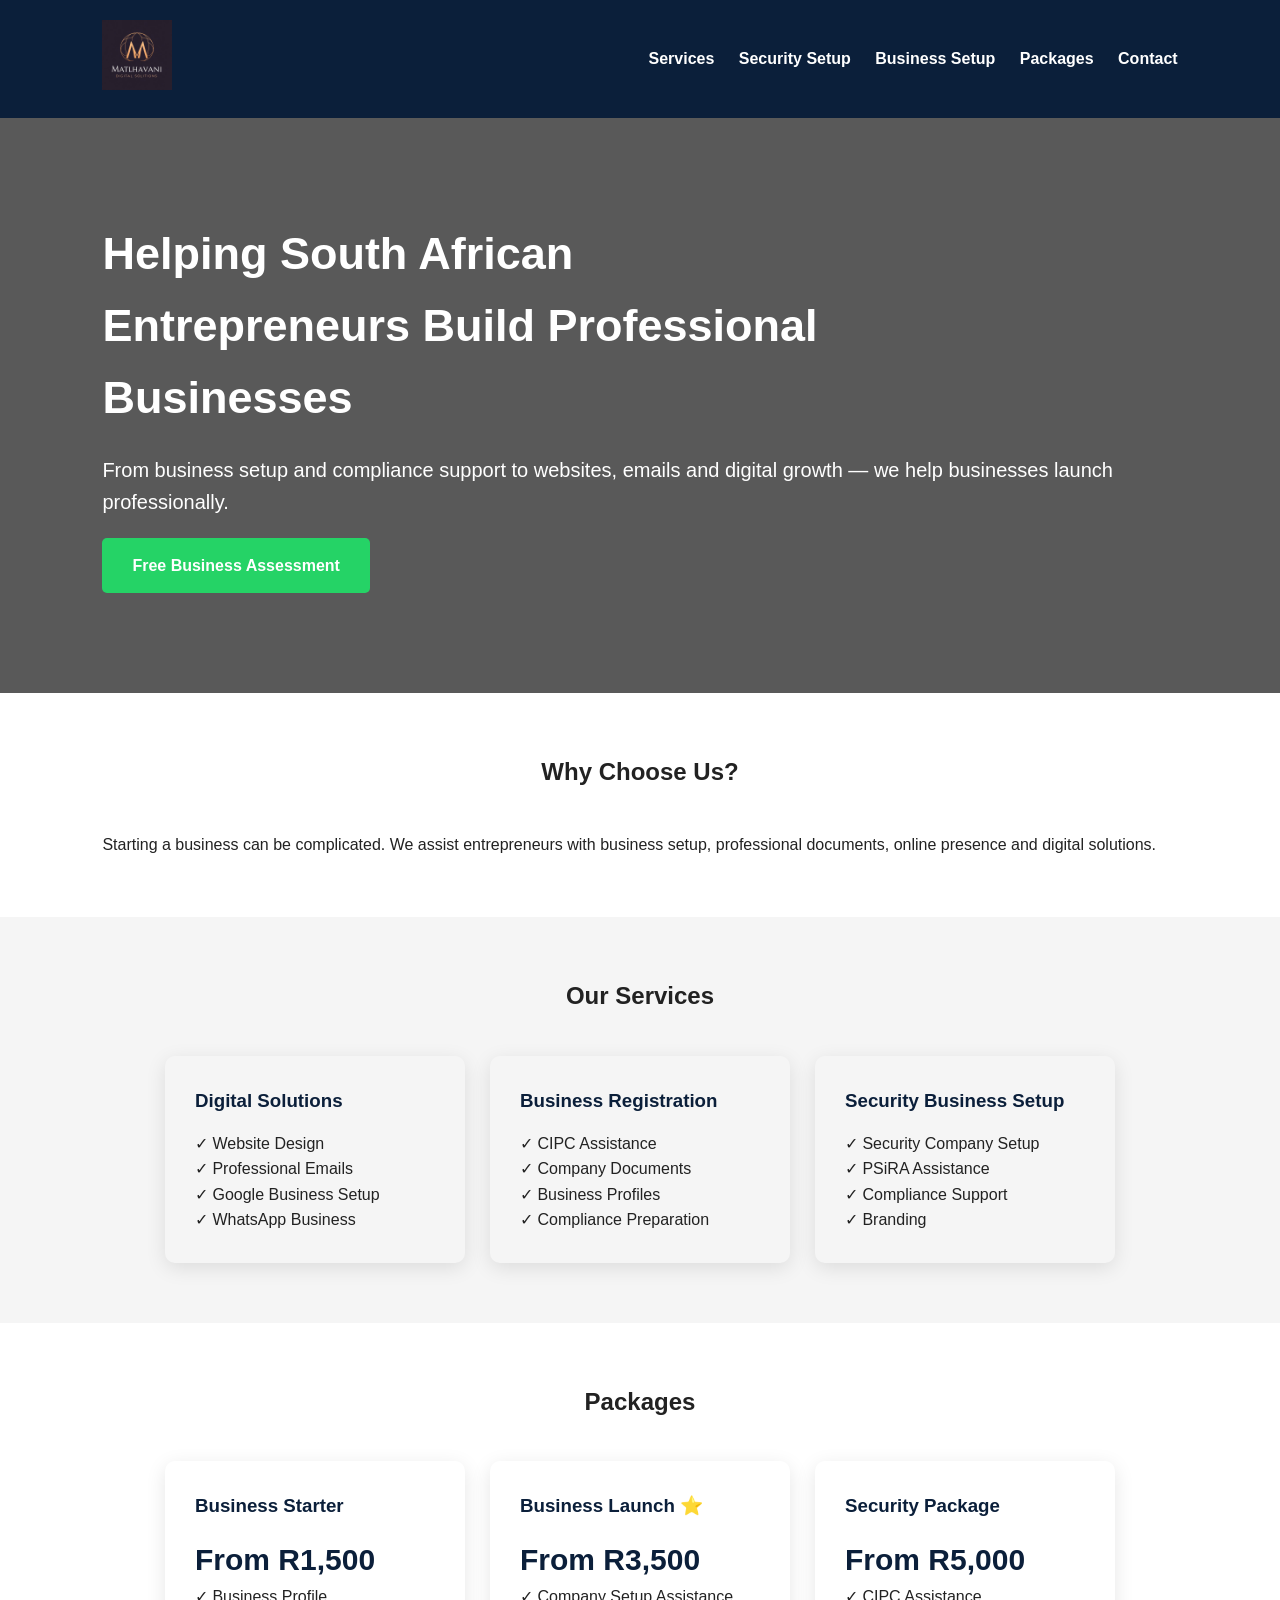
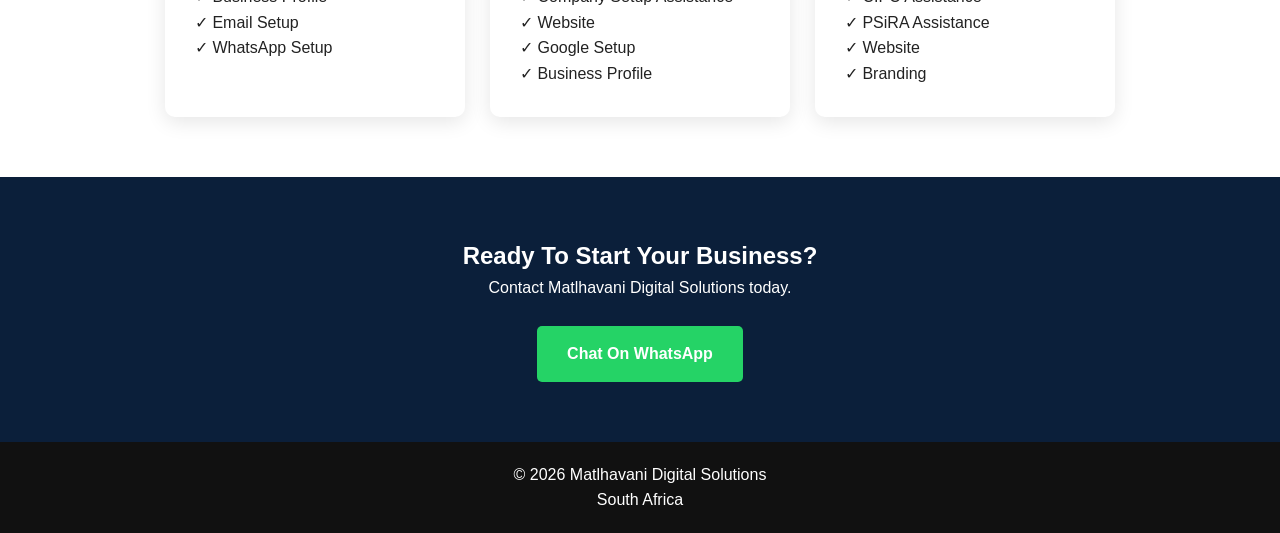
<file: Matlhavani-Digital-Solutions/index.html>
<!DOCTYPE html>
<html lang="en">

<head>

<meta charset="UTF-8">

<meta name="viewport" content="width=device-width, initial-scale=1.0">


<title>
Matlhavani Digital Solutions | Business Setup & Digital Growth
</title>


<meta name="description" content="Matlhavani Digital Solutions helps South African entrepreneurs with business setup, CIPC assistance, security company setup, websites and digital growth solutions.">


<style>


*{
margin:0;
padding:0;
box-sizing:border-box;
font-family:Arial, sans-serif;
}


body{
color:#222;
line-height:1.6;
}


/* HEADER */


header{

background:#0b1f3a;

padding:20px 8%;

display:flex;

justify-content:space-between;

align-items:center;

}



.logo img{

height:70px;

width:auto;

}



nav a{

color:white;

text-decoration:none;

margin-left:20px;

font-weight:bold;

}





/* HERO */


.hero{


background:

linear-gradient(rgba(0,0,0,.65),rgba(0,0,0,.65)),

url("https://images.unsplash.com/photo-1556761175-b413da4baf72");


background-size:cover;

background-position:center;


padding:100px 8%;

color:white;


}



.hero h1{

font-size:45px;

max-width:750px;

}


.hero p{

font-size:20px;

margin:20px 0;

}





.button{

background:#25D366;

color:white;

padding:15px 30px;

border-radius:5px;

text-decoration:none;

display:inline-block;

font-weight:bold;

}




section{

padding:60px 8%;

}




.title{

text-align:center;

margin-bottom:40px;

}




.cards{

display:flex;

flex-wrap:wrap;

justify-content:center;

gap:25px;

}





.card{

width:300px;

padding:30px;

box-shadow:0 5px 20px rgba(0,0,0,.1);

border-radius:10px;

}




.card h3{

color:#0b1f3a;

margin-bottom:15px;

}




.price{

font-size:30px;

font-weight:bold;

color:#0b1f3a;

}




.grey{

background:#f5f5f5;

}




.contact{

background:#0b1f3a;

color:white;

text-align:center;

}



footer{

background:#111;

color:white;

text-align:center;

padding:20px;

}





@media(max-width:700px){


header{

flex-direction:column;

}


nav{

margin-top:20px;

}


.hero h1{

font-size:32px;

}


}



</style>


</head>



<body>



<header>


<div class="logo">

<img src="logo.jpg" alt="Matlhavani Digital Solutions Logo">

</div>



<nav>


<a href="#services">
Services
</a>


<a href="security-company-registration.html">
Security Setup
</a>


<a href="business-registration.html">
Business Setup
</a>


<a href="#packages">
Packages
</a>


<a href="#contact">
Contact
</a>


</nav>


</header>







<section class="hero">


<h1>

Helping South African Entrepreneurs Build Professional Businesses

</h1>



<p>

From business setup and compliance support to websites, emails and digital growth — we help businesses launch professionally.

</p>



<a class="button" href="https://wa.me/27782716952">

Free Business Assessment

</a>



</section>







<section>


<h2 class="title">

Why Choose Us?

</h2>



<p>

Starting a business can be complicated. We assist entrepreneurs with business setup, professional documents, online presence and digital solutions.

</p>



</section>







<section id="services" class="grey">


<h2 class="title">

Our Services

</h2>



<div class="cards">



<div class="card">

<h3>
Digital Solutions
</h3>


<p>

✓ Website Design

<br>

✓ Professional Emails

<br>

✓ Google Business Setup

<br>

✓ WhatsApp Business

</p>


</div>





<div class="card">

<h3>
Business Registration
</h3>


<p>

✓ CIPC Assistance

<br>

✓ Company Documents

<br>

✓ Business Profiles

<br>

✓ Compliance Preparation

</p>


</div>





<div class="card">


<h3>
Security Business Setup
</h3>


<p>

✓ Security Company Setup

<br>

✓ PSiRA Assistance

<br>

✓ Compliance Support

<br>

✓ Branding

</p>


</div>



</div>


</section>









<section id="packages">


<h2 class="title">

Packages

</h2>



<div class="cards">



<div class="card">

<h3>
Business Starter
</h3>


<div class="price">
From R1,500
</div>


<p>

✓ Business Profile

<br>

✓ Email Setup

<br>

✓ WhatsApp Setup

</p>


</div>






<div class="card">


<h3>
Business Launch ⭐
</h3>


<div class="price">
From R3,500
</div>


<p>

✓ Company Setup Assistance

<br>

✓ Website

<br>

✓ Google Setup

<br>

✓ Business Profile

</p>


</div>







<div class="card">


<h3>
Security Package
</h3>


<div class="price">
From R5,000
</div>


<p>

✓ CIPC Assistance

<br>

✓ PSiRA Assistance

<br>

✓ Website

<br>

✓ Branding

</p>


</div>



</div>


</section>








<section id="contact" class="contact">


<h2>

Ready To Start Your Business?

</h2>


<p>

Contact Matlhavani Digital Solutions today.

</p>


<br>


<a class="button" href="https://wa.me/27782716952">

Chat On WhatsApp

</a>


</section>






<footer>

© 2026 Matlhavani Digital Solutions

<br>

South Africa

</footer>




</body>

</html>
</file>
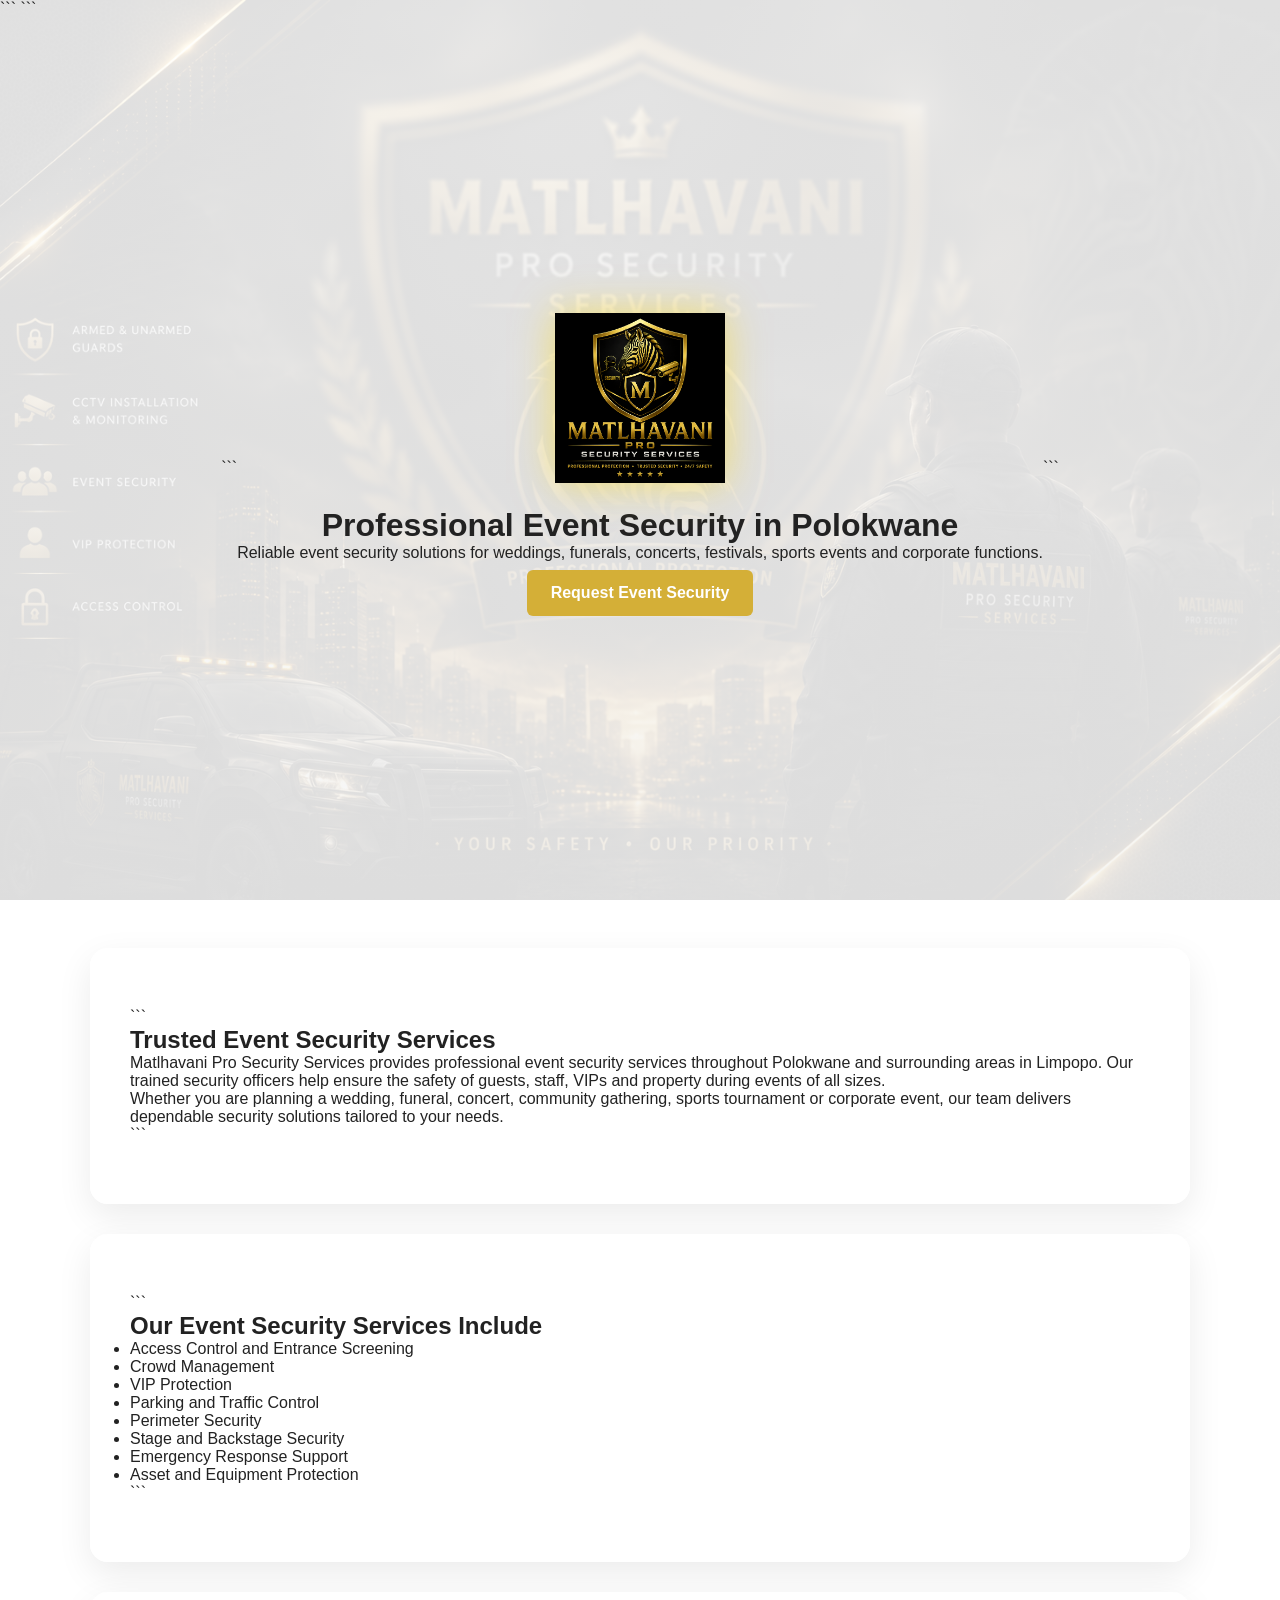
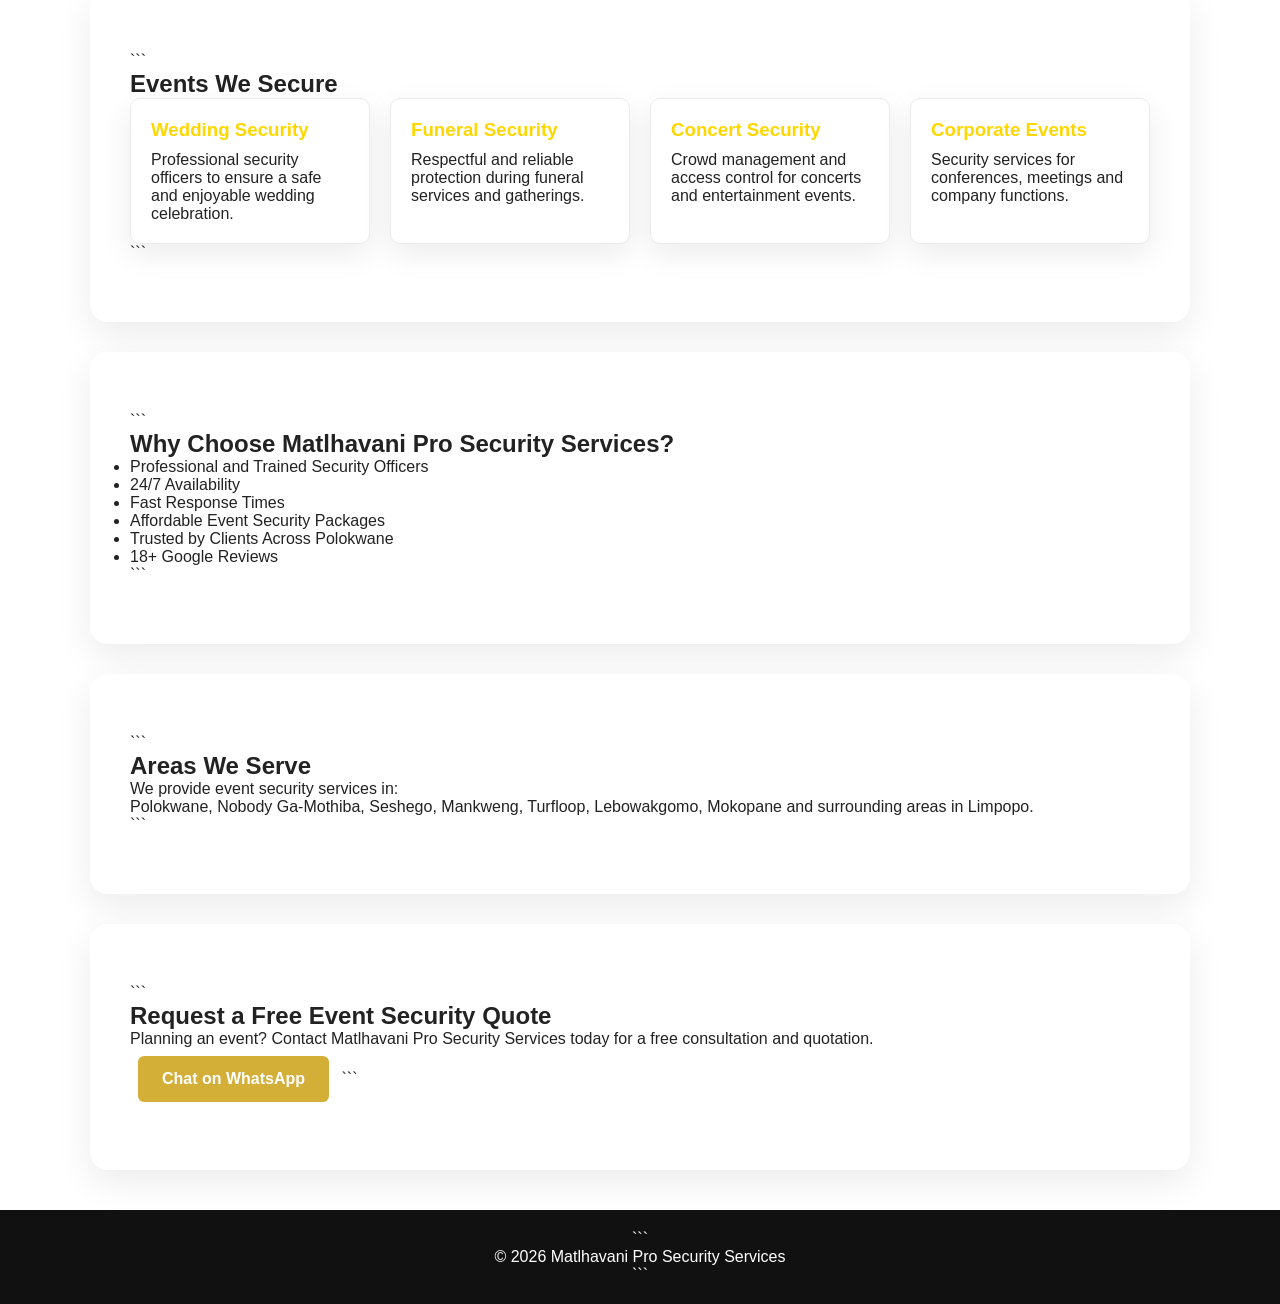
<file: event-security.html>
<!DOCTYPE html>

<html lang="en">
<head>
    <meta charset="UTF-8">
    <meta name="viewport" content="width=device-width, initial-scale=1.0">

```
<title>Event Security in Polokwane | Matlhavani Pro Security Services</title>

<meta name="description" content="Professional event security services in Polokwane and Limpopo. Matlhavani Pro Security Services provides trained security officers for concerts, weddings, funerals, corporate events, sports events and public gatherings.">

<meta name="keywords" content="Event Security Polokwane, Security Guards for Events, Wedding Security Polokwane, Concert Security Limpopo, Event Protection Services">

<link rel="stylesheet" href="style.css">

<script type="application/ld+json">
{
  "@context":"https://schema.org",
  "@type":"Service",
  "name":"Event Security Services",
  "provider":{
    "@type":"LocalBusiness",
    "name":"Matlhavani Pro Security Services",
    "url":"https://matlhavaniprosecurity.co.za"
  },
  "areaServed":"Polokwane, Limpopo, South Africa",
  "serviceType":"Event Security"
}
</script>
```

</head>

<body>

<header class="hero">

```
<div class="hero-overlay"></div>

<div class="hero-content">

    <img src="logo.png" alt="Matlhavani Pro Security Services Logo" class="hero-logo">

    <h1>Professional Event Security in Polokwane</h1>

    <p>
        Reliable event security solutions for weddings, funerals,
        concerts, festivals, sports events and corporate functions.
    </p>

    <a href="https://wa.me/27717746217"
       target="_blank"
       class="btn-primary">
       Request Event Security
    </a>

</div>
```

</header>

<section>

```
<h2>Trusted Event Security Services</h2>

<p>
    Matlhavani Pro Security Services provides professional event
    security services throughout Polokwane and surrounding areas
    in Limpopo. Our trained security officers help ensure the
    safety of guests, staff, VIPs and property during events of
    all sizes.
</p>

<p>
    Whether you are planning a wedding, funeral, concert,
    community gathering, sports tournament or corporate event,
    our team delivers dependable security solutions tailored to
    your needs.
</p>
```

</section>

<section>

```
<h2>Our Event Security Services Include</h2>

<ul>
    <li>Access Control and Entrance Screening</li>
    <li>Crowd Management</li>
    <li>VIP Protection</li>
    <li>Parking and Traffic Control</li>
    <li>Perimeter Security</li>
    <li>Stage and Backstage Security</li>
    <li>Emergency Response Support</li>
    <li>Asset and Equipment Protection</li>
</ul>
```

</section>

<section>

```
<h2>Events We Secure</h2>

<div class="services-container">

    <div class="service-box">
        <h3>Wedding Security</h3>
        <p>
            Professional security officers to ensure a safe and
            enjoyable wedding celebration.
        </p>
    </div>

    <div class="service-box">
        <h3>Funeral Security</h3>
        <p>
            Respectful and reliable protection during funeral
            services and gatherings.
        </p>
    </div>

    <div class="service-box">
        <h3>Concert Security</h3>
        <p>
            Crowd management and access control for concerts and
            entertainment events.
        </p>
    </div>

    <div class="service-box">
        <h3>Corporate Events</h3>
        <p>
            Security services for conferences, meetings and
            company functions.
        </p>
    </div>

</div>
```

</section>

<section>

```
<h2>Why Choose Matlhavani Pro Security Services?</h2>

<ul>
    <li>Professional and Trained Security Officers</li>
    <li>24/7 Availability</li>
    <li>Fast Response Times</li>
    <li>Affordable Event Security Packages</li>
    <li>Trusted by Clients Across Polokwane</li>
    <li>18+ Google Reviews</li>
</ul>
```

</section>

<section>

```
<h2>Areas We Serve</h2>

<p>
    We provide event security services in:
</p>

<p>
    Polokwane, Nobody Ga-Mothiba, Seshego,
    Mankweng, Turfloop, Lebowakgomo,
    Mokopane and surrounding areas in Limpopo.
</p>
```

</section>

<section>

```
<h2>Request a Free Event Security Quote</h2>

<p>
    Planning an event? Contact Matlhavani Pro Security Services
    today for a free consultation and quotation.
</p>

<a href="https://wa.me/27717746217"
   target="_blank"
   class="btn-primary">
   Chat on WhatsApp
</a>
```

</section>

<footer>

```
<p>
    © 2026 Matlhavani Pro Security Services
</p>
```

</footer>

</body>
</html>
</file>
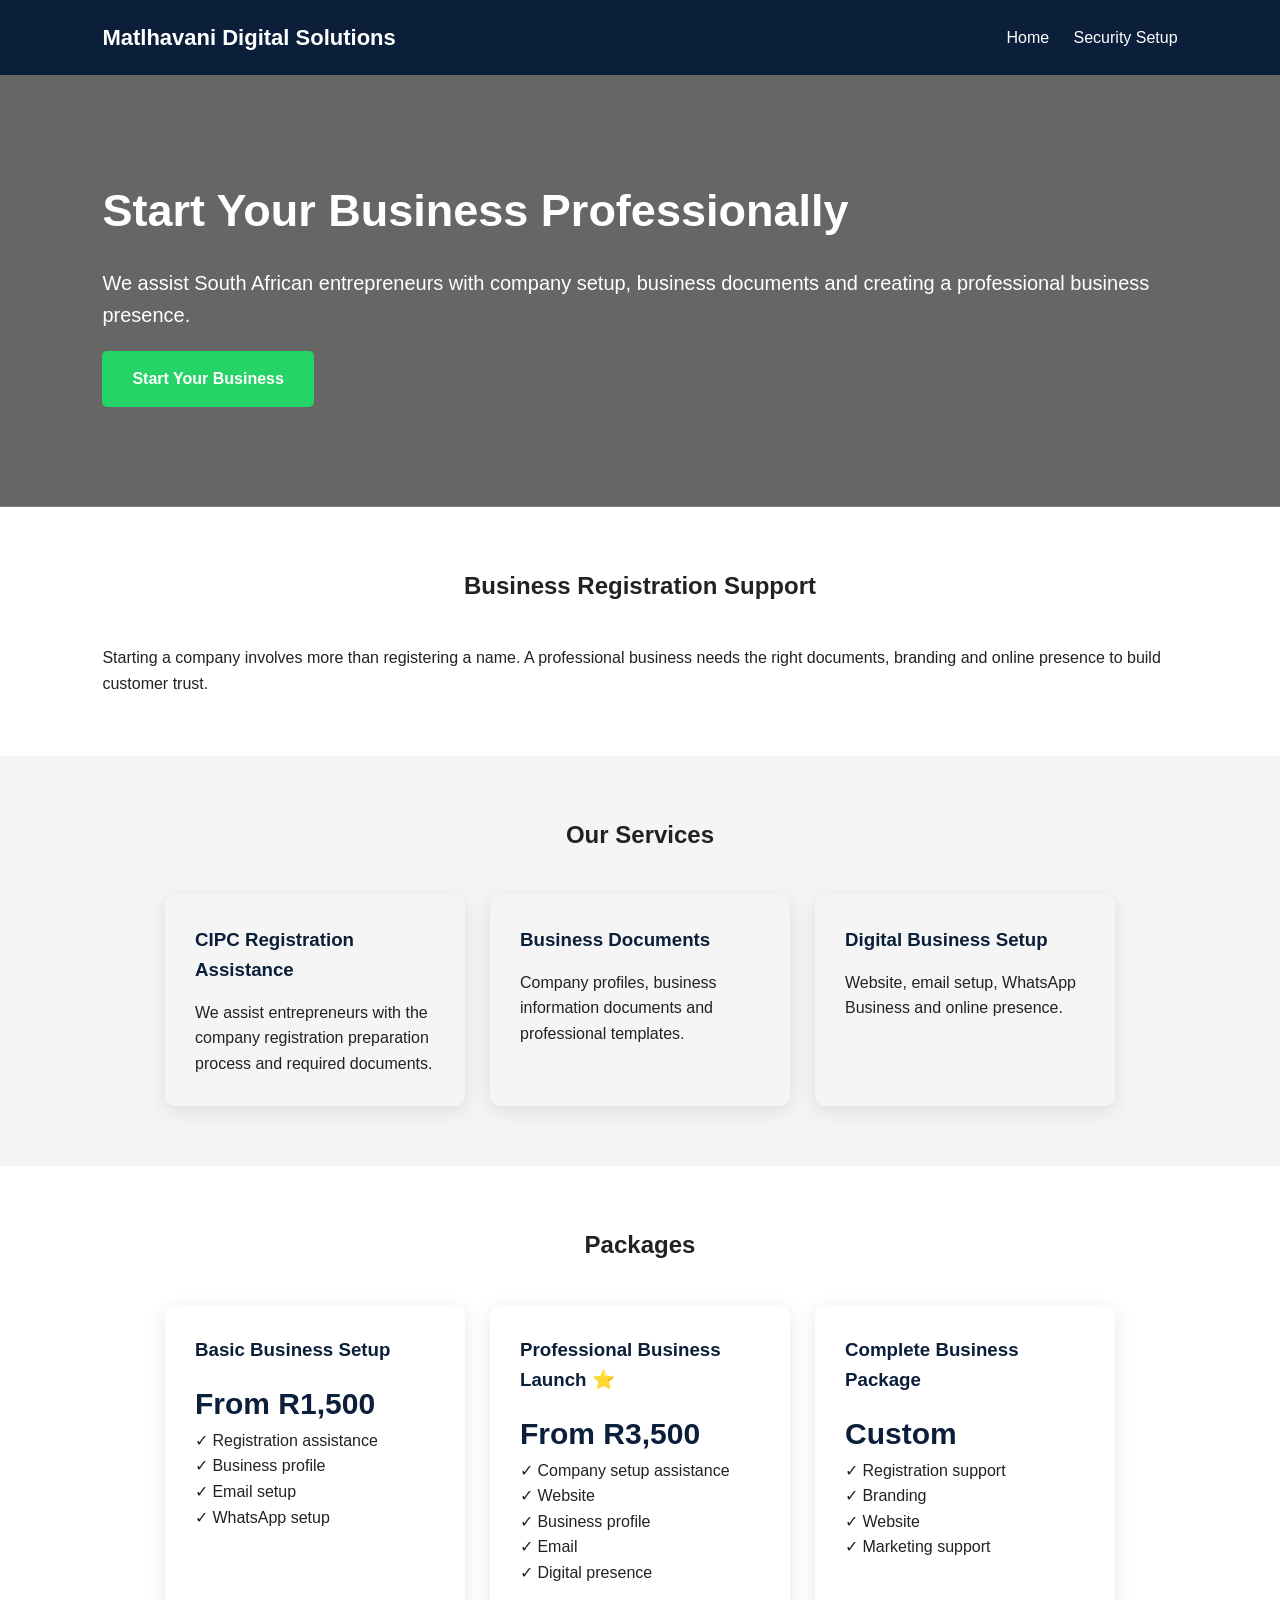
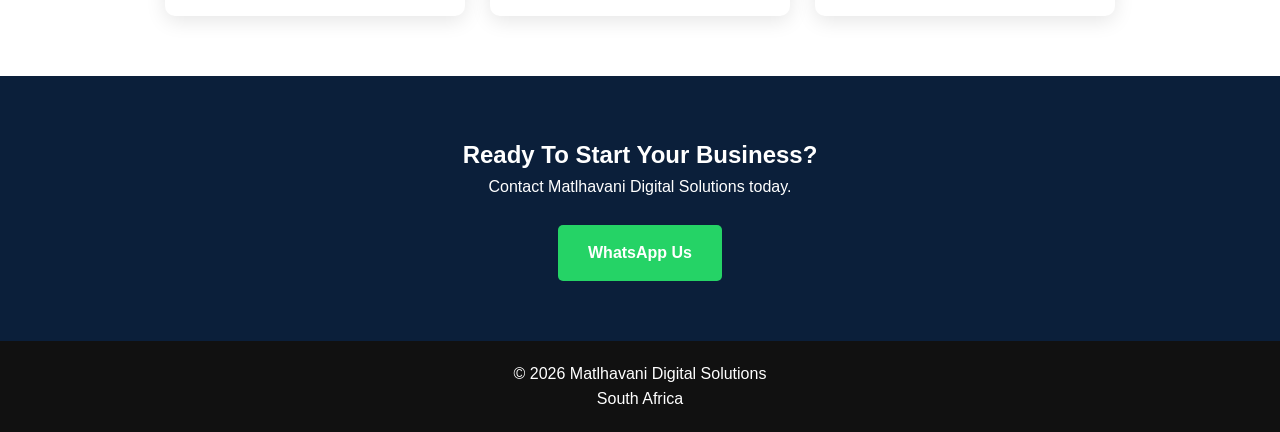
<file: Matlhavani-Digital-Solutions/business-registration.html>
<!DOCTYPE html>

<html lang="en">

<head>

<meta charset="UTF-8">

<meta name="viewport" content="width=device-width, initial-scale=1.0">


<title>
Company Registration South Africa | Matlhavani Digital Solutions
</title>


<meta name="description" content="Matlhavani Digital Solutions assists entrepreneurs with company registration support, business profiles, compliance preparation and digital business setup in South Africa.">


<style>


*{
margin:0;
padding:0;
box-sizing:border-box;
font-family:Arial, sans-serif;
}


body{

color:#222;
line-height:1.6;

}



header{

background:#0b1f3a;
color:white;

padding:20px 8%;

display:flex;

justify-content:space-between;

align-items:center;

}



.logo{

font-size:22px;
font-weight:bold;

}



nav a{

color:white;

text-decoration:none;

margin-left:20px;

}



.hero{


background:
linear-gradient(rgba(0,0,0,.6),rgba(0,0,0,.6)),
url("https://images.unsplash.com/photo-1556761175-5973dc0f32e7");


background-size:cover;

background-position:center;

padding:100px 8%;

color:white;

}



.hero h1{

font-size:45px;

max-width:750px;

}



.hero p{

font-size:20px;

margin:20px 0;

}



.button{

background:#25D366;

color:white;

padding:15px 30px;

text-decoration:none;

border-radius:5px;

display:inline-block;

font-weight:bold;

}



section{

padding:60px 8%;

}



.title{

text-align:center;

margin-bottom:40px;

}



.cards{

display:flex;

flex-wrap:wrap;

gap:25px;

justify-content:center;

}



.card{

width:300px;

padding:30px;

box-shadow:0 5px 20px rgba(0,0,0,.1);

border-radius:10px;

}



.card h3{

color:#0b1f3a;

margin-bottom:15px;

}



.price{

font-size:30px;

font-weight:bold;

color:#0b1f3a;

}



.grey{

background:#f5f5f5;

}



.contact{

background:#0b1f3a;

color:white;

text-align:center;

}



footer{

background:#111;

color:white;

text-align:center;

padding:20px;

}



</style>


</head>


<body>



<header>


<div class="logo">

Matlhavani Digital Solutions

</div>


<nav>

<a href="index.html">
Home
</a>


<a href="security-company-registration.html">
Security Setup
</a>


</nav>


</header>






<section class="hero">


<h1>

Start Your Business Professionally

</h1>


<p>

We assist South African entrepreneurs with company setup, business documents and creating a professional business presence.

</p>


<a class="button" href="https://wa.me/YOURNUMBER">

Start Your Business

</a>


</section>








<section>


<h2 class="title">

Business Registration Support

</h2>


<p>

Starting a company involves more than registering a name.

A professional business needs the right documents, branding and online presence to build customer trust.

</p>


</section>







<section class="grey">


<h2 class="title">

Our Services

</h2>



<div class="cards">



<div class="card">


<h3>

CIPC Registration Assistance

</h3>


<p>

We assist entrepreneurs with the company registration preparation process and required documents.

</p>


</div>





<div class="card">


<h3>

Business Documents

</h3>


<p>

Company profiles, business information documents and professional templates.

</p>


</div>





<div class="card">


<h3>

Digital Business Setup

</h3>


<p>

Website, email setup, WhatsApp Business and online presence.

</p>


</div>



</div>


</section>








<section>


<h2 class="title">

Packages

</h2>




<div class="cards">





<div class="card">


<h3>

Basic Business Setup

</h3>


<div class="price">

From R1,500

</div>


<p>

✓ Registration assistance

<br>

✓ Business profile

<br>

✓ Email setup

<br>

✓ WhatsApp setup


</p>


</div>








<div class="card">


<h3>

Professional Business Launch ⭐

</h3>


<div class="price">

From R3,500

</div>


<p>


✓ Company setup assistance

<br>

✓ Website

<br>

✓ Business profile

<br>

✓ Email

<br>

✓ Digital presence


</p>


</div>







<div class="card">


<h3>

Complete Business Package

</h3>


<div class="price">

Custom

</div>


<p>

✓ Registration support

<br>

✓ Branding

<br>

✓ Website

<br>

✓ Marketing support


</p>


</div>





</div>


</section>








<section class="contact">


<h2>

Ready To Start Your Business?

</h2>


<p>

Contact Matlhavani Digital Solutions today.

</p>


<br>


<a class="button" href="https://wa.me/YOURNUMBER">

WhatsApp Us

</a>


</section>








<footer>


© 2026 Matlhavani Digital Solutions

<br>

South Africa


</footer>




</body>

</html>
</file>
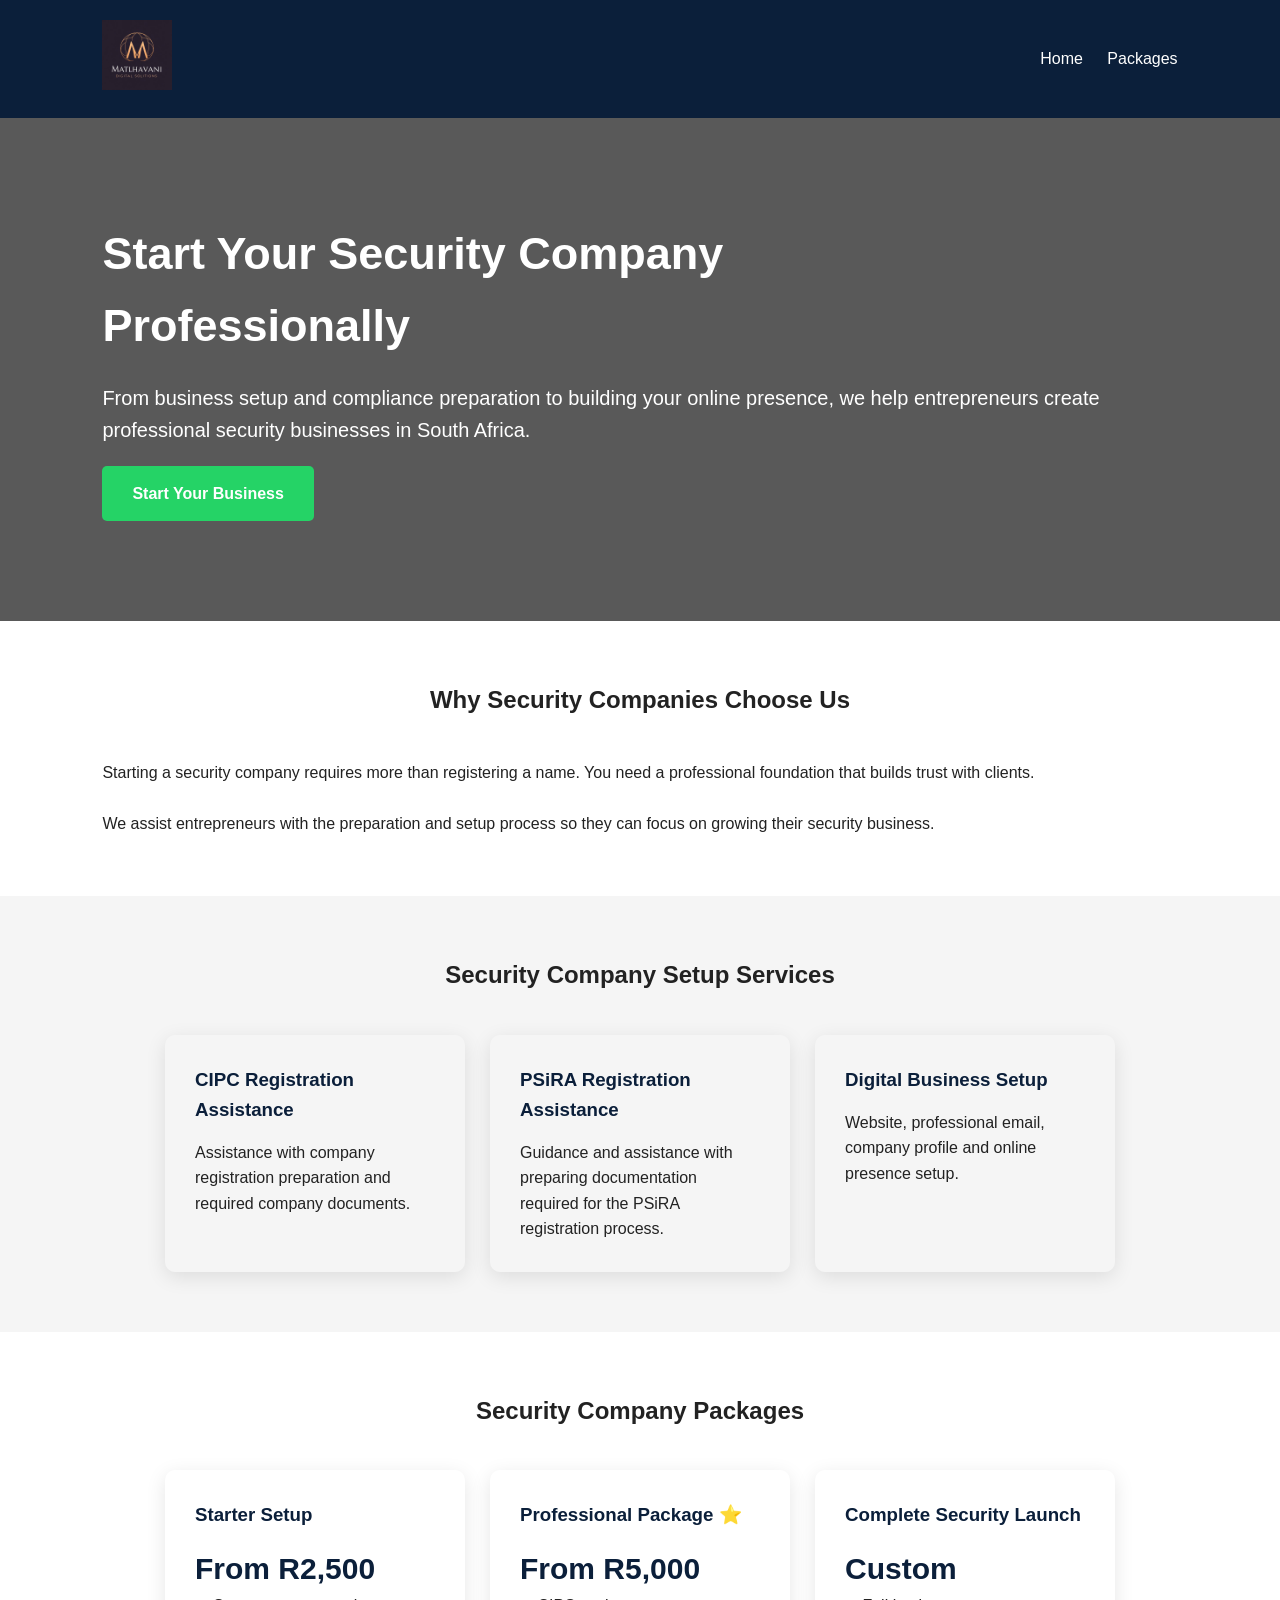
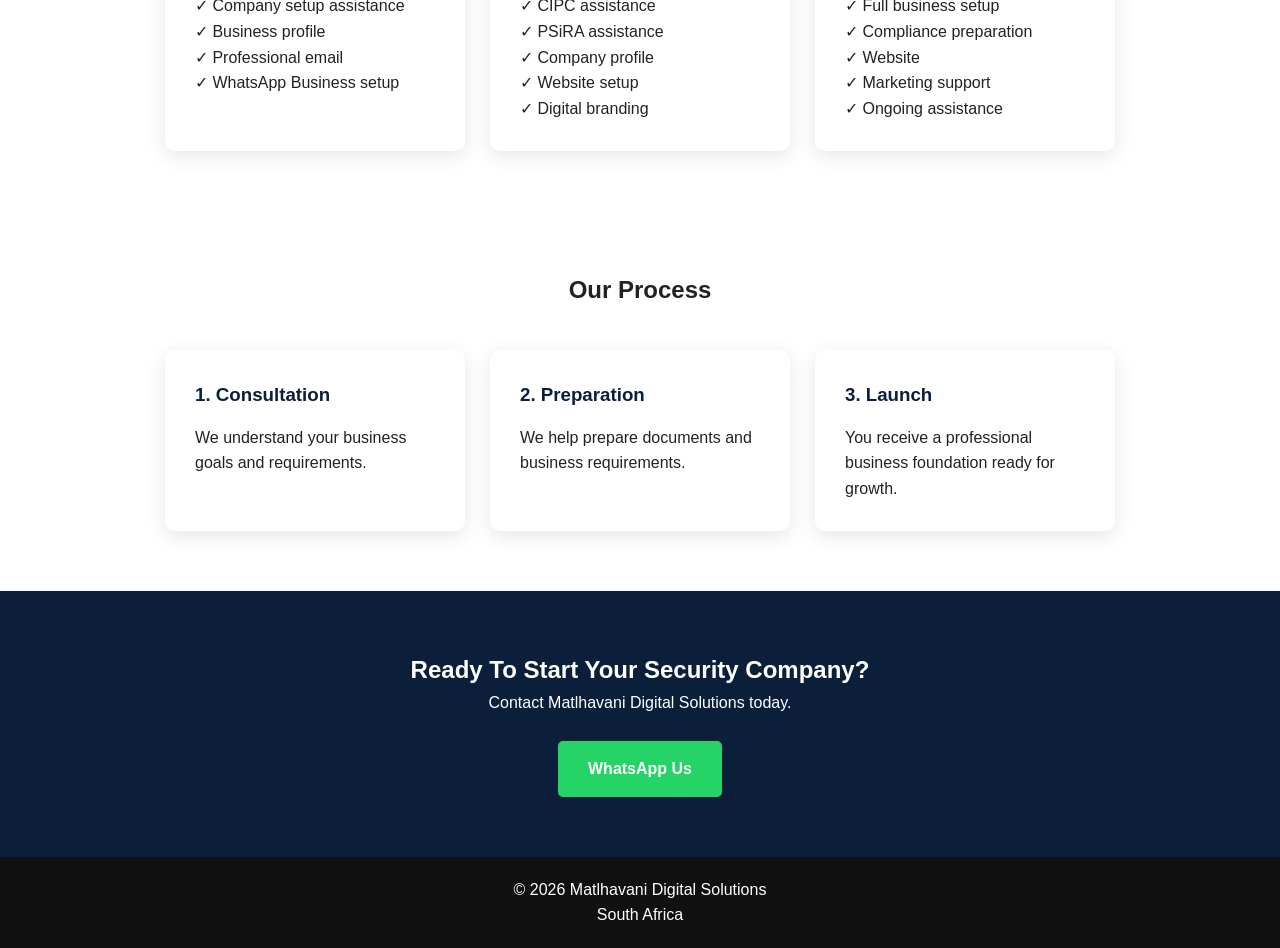
<file: Matlhavani-Digital-Solutions/security-company-registration.html>
<!DOCTYPE html>
<html lang="en">

<head>

<meta charset="UTF-8">

<meta name="viewport" content="width=device-width, initial-scale=1.0">


<title>
Start a Security Company South Africa | Matlhavani Digital Solutions
</title>


<meta name="description" content="We assist entrepreneurs starting security companies in South Africa with CIPC registration assistance, PSiRA registration assistance, compliance preparation and professional business setup.">


<style>


*{
margin:0;
padding:0;
box-sizing:border-box;
font-family:Arial, sans-serif;
}


body{

color:#222;
line-height:1.6;

}



header{

background:#0b1f3a;
color:white;
padding:20px 8%;
display:flex;
justify-content:space-between;
align-items:center;

}




  .logo img{

height:70px;
width:auto;



}



nav a{

color:white;
text-decoration:none;
margin-left:20px;

}




.hero{


background:
linear-gradient(rgba(0,0,0,.65),rgba(0,0,0,.65)),
url("https://images.unsplash.com/photo-1563013544-824ae1b704d3");


background-size:cover;
background-position:center;


color:white;

padding:100px 8%;


}



.hero h1{

font-size:45px;
max-width:750px;

}



.hero p{

font-size:20px;
margin:20px 0;

}




.button{


background:#25D366;

color:white;

padding:15px 30px;

text-decoration:none;

border-radius:5px;

display:inline-block;

font-weight:bold;


}





section{

padding:60px 8%;

}




.title{

text-align:center;

margin-bottom:40px;

}




.cards{

display:flex;

gap:25px;

flex-wrap:wrap;

justify-content:center;

}




.card{

width:300px;

padding:30px;

box-shadow:0 5px 20px rgba(0,0,0,.1);

border-radius:10px;

}



.card h3{

color:#0b1f3a;

margin-bottom:15px;

}




.grey{

background:#f5f5f5;

}





.price{

font-size:30px;

font-weight:bold;

color:#0b1f3a;

}




.contact{

background:#0b1f3a;

color:white;

text-align:center;

}




footer{

background:#111;

color:white;

text-align:center;

padding:20px;

}



@media(max-width:700px){

.hero h1{

font-size:32px;

}


header{

flex-direction:column;

}


}



</style>


</head>



<body>




<header>


<div class="logo">

<img src="logo.jpg" alt="Matlhavani Digital Solutions Logo">

</div>



<nav>

<a href="index.html">
Home
</a>


<a href="#packages">
Packages
</a>


</nav>


</header>






<section class="hero">


<h1>

Start Your Security Company Professionally

</h1>


<p>

From business setup and compliance preparation to building your online presence, we help entrepreneurs create professional security businesses in South Africa.

</p>


<a class="button" href="https://wa.me/0782716952">

Start Your Business

</a>



</section>








<section>


<h2 class="title">

Why Security Companies Choose Us

</h2>



<p>

Starting a security company requires more than registering a name. You need a professional foundation that builds trust with clients.

</p>


<br>


<p>

We assist entrepreneurs with the preparation and setup process so they can focus on growing their security business.

</p>



</section>









<section class="grey">


<h2 class="title">

Security Company Setup Services

</h2>



<div class="cards">



<div class="card">


<h3>

CIPC Registration Assistance

</h3>


<p>

Assistance with company registration preparation and required company documents.

</p>


</div>





<div class="card">


<h3>

PSiRA Registration Assistance

</h3>


<p>

Guidance and assistance with preparing documentation required for the PSiRA registration process.

</p>


</div>





<div class="card">


<h3>

Digital Business Setup

</h3>


<p>

Website, professional email, company profile and online presence setup.

</p>


</div>




</div>


</section>









<section id="packages">


<h2 class="title">

Security Company Packages

</h2>



<div class="cards">





<div class="card">


<h3>

Starter Setup

</h3>


<div class="price">

From R2,500

</div>


<p>

✓ Company setup assistance

<br>

✓ Business profile

<br>

✓ Professional email

<br>

✓ WhatsApp Business setup

</p>


</div>







<div class="card">


<h3>

Professional Package ⭐

</h3>


<div class="price">

From R5,000

</div>


<p>


✓ CIPC assistance

<br>

✓ PSiRA assistance

<br>

✓ Company profile

<br>

✓ Website setup

<br>

✓ Digital branding


</p>


</div>







<div class="card">


<h3>

Complete Security Launch

</h3>


<div class="price">

Custom

</div>


<p>


✓ Full business setup

<br>

✓ Compliance preparation

<br>

✓ Website

<br>

✓ Marketing support

<br>

✓ Ongoing assistance


</p>


</div>






</div>


</section>









<section>


<h2 class="title">

Our Process

</h2>


<div class="cards">


<div class="card">

<h3>

1. Consultation

</h3>

<p>

We understand your business goals and requirements.

</p>

</div>




<div class="card">

<h3>

2. Preparation

</h3>

<p>

We help prepare documents and business requirements.

</p>

</div>




<div class="card">

<h3>

3. Launch

</h3>

<p>

You receive a professional business foundation ready for growth.

</p>

</div>


</div>


</section>









<section class="contact">


<h2>

Ready To Start Your Security Company?

</h2>


<p>

Contact Matlhavani Digital Solutions today.

</p>


<br>


<a class="button" href="https://wa.me/YOURNUMBER">

WhatsApp Us

</a>


</section>







<footer>

© 2026 Matlhavani Digital Solutions

<br>

South Africa

</footer>




</body>

</html>
</file>
<file: style.css>
/* =========================
   MATLHAVANI PRO SECURITY
   DARK LUXURY THEME
========================= */

* {
    margin: 0;
    padding: 0;
    box-sizing: border-box;
}

/* BODY */
body{

font-family:'Poppins',sans-serif;
 color:#222;

    background:
        linear-gradient(rgba(255,255,255,.88),
        rgba(245,245,245,.90)),
        url("background.png");

    background-size:cover;
    background-position:center;
    background-attachment:fixed;
}

/* SMOOTH SCROLL */
html {
    scroll-behavior: smooth;
}

/* =========================
   HERO SECTION
========================= */

.hero {
    position: relative;
    height: 100vh;

    display: flex;
    justify-content: center;
    align-items: center;
    text-align: center;

    padding: 20px;
}



/* LOGO */
.hero-logo {
    width: 170px;
    max-width: 100%;

    margin-bottom: 20px;

    filter: drop-shadow(0 0 20px rgba(255,215,0,0.5));
}

/* LOGO TEXT */
.logo-text {
    font-size: 42px;
    margin-bottom: 10px;
}

.gold {
    color: gold;
}

/* TAGLINE */
.tagline {
    font-size: 18px;
    color: #ccc;

    margin-bottom: 25px;
}

/* HERO BUTTONS */
.hero-buttons {
    margin-top: 20px;
}

.btn-primary,
.btn-secondary {
    display: inline-block;

    padding: 14px 24px;
    margin: 8px;

    border-radius: 6px;

    text-decoration: none;
    font-weight: bold;

    transition: 0.3s;
}

/* PRIMARY BUTTON */
.btn-primary {
background:#d4af37;

color:white;

}

.btn-primary:hover {
    background:#b89017;
    transform: translateY(-2px);
}

/* SECONDARY BUTTON */
.btn-secondary {
    border: 1px solid gold;
    color: gold;
}

.btn-secondary:hover {
    background: gold;
    color: black;
}

/* =========================
   NAVBAR
========================= */

.navbar {
    position: sticky;
    top: 0;

    display: flex;
    justify-content: space-between;
    align-items: center;

    padding: 15px 30px;

   background:white;

box-shadow:0 5px 20px rgba(0,0,0,.08);

    backdrop-filter: blur(6px);

    z-index: 999;
}

.nav-logo img {
    width: 55px;
}

/* NAV LINKS */
.nav-links a {
    color:#222;

    text-decoration: none;

    margin-left: 20px;

    font-weight: bold;

    transition: 0.3s;
}

.nav-links a:hover {
    color:#c59b08;
}

/* =========================
   SECTIONS
========================= */

section {
    max-width: 1100px;

    margin: 30px auto;

    padding: 60px 40px;

    background:rgba(255,255,255,.92);

    border-radius:18px;

    box-shadow:0 12px 35px rgba(0,0,0,.08);

}

    backdrop-filter: blur(5px);

   

   
}

/* HEADINGS */
h2 {
    color: gold;

    margin-bottom: 20px;

    border-left: 4px solid gold;

    padding-left: 12px;
}

/* =========================
   SERVICES
========================= */

.services-container {
    display: grid;

    grid-template-columns: repeat(auto-fit, minmax(220px, 1fr));

    gap: 20px;
}

/* SERVICE CARD */
.service-box {
   background:white;

    padding: 20px;

    border-radius: 10px;

  border:1px solid #ececec;
   box-shadow:0 10px 30px rgba(0,0,0,.08);

    transition: 0.3s;
}

.service-box:hover{

transform:translateY(-8px);

border-color:gold;

box-shadow:0 20px 40px rgba(0,0,0,.15);

}

.service-box h3 {
    color: gold;

    margin-bottom: 10px;
}

/* =========================
   GALLERY
========================= */

.gallery-container {
    display: grid;

    grid-template-columns: repeat(auto-fit, minmax(250px, 1fr));

    gap: 15px;
}

.gallery-container img {
    width: 100%;

    border-radius: 10px;

    transition: 0.3s;
}

.gallery-container img:hover {
    transform: scale(1.03);
}

/* =========================
   TESTIMONIALS
========================= */

.testimonial {
    background: rgba(0,0,0,0.45);

    border-left: 3px solid gold;

    padding: 20px;

    margin-bottom: 15px;

    border-radius: 8px;
}

.testimonial h4 {
    color: gold;

    margin-top: 10px;
}

/* =========================
   FORM
========================= */

.pro-form {
    display: flex;
    flex-direction: column;

    gap: 15px;
}

/* INPUTS */
input,
select,
textarea {
    width: 100%;

    padding: 14px;

    border-radius: 6px;
background:white;

color:#222;

border:1px solid #ddd;

    font-size: 15px;
}

input:focus,
select:focus,
textarea:focus {
    outline: none;

    border-color: gold;

    box-shadow: 0 0 10px rgba(255,215,0,0.3);
}

/* SUBMIT BUTTON */
.submit-btn {
    background: gold;

    color: black;

    border: none;

    padding: 15px;

    font-weight: bold;

    border-radius: 6px;

    cursor: pointer;

    transition: 0.3s;
}

.submit-btn:hover {
    background: #e6c200;
}

/* WHATSAPP BUTTON */
.whatsapp-btn {
    margin-top: 15px;

    background: #25D366;

    color: white;

    border: none;

    padding: 14px 20px;

    border-radius: 6px;

    cursor: pointer;

    font-weight: bold;
}

/* =========================
   SOCIAL LINKS
========================= */

.social-links {
    margin-top: 20px;
}

.social-links a {
    display: inline-block;

    margin-right: 10px;

    padding: 10px 18px;

    border: 1px solid gold;

    color: gold;

    text-decoration: none;

    border-radius: 5px;

    transition: 0.3s;
}

.social-links a:hover {
    background: gold;
    color: black;
}

/* =========================
   MAP
========================= */

.map-container {
    margin-top: 20px;

    border-radius: 12px;

    overflow: hidden;

    border: 1px solid #333;
}

/* =========================
   FOOTER
========================= */

footer {
    text-align: center;

    padding: 20px;

   
background:#111;

color:white;
  

    margin-top: 40px;
}

/* =========================
   WHATSAPP FLOAT
========================= */

.whatsapp-float {
    position: fixed;

    bottom: 20px;
    right: 20px;

    background: #25D366;

    color: white;

    width: 60px;
    height: 60px;

    display: flex;
    justify-content: center;
    align-items: center;

    border-radius: 50%;

    text-decoration: none;

    font-size: 28px;

    box-shadow: 0 5px 15px rgba(0,0,0,0.4);

    z-index: 999;
}

/* =========================
   SUCCESS MESSAGE
========================= */

.success-overlay {
    position: fixed;

    top: 0;
    left: 0;

    width: 100%;
    height: 100%;

    background: rgba(0,0,0,0.85);

    display: flex;
    justify-content: center;
    align-items: center;

    visibility: hidden;
    opacity: 0;

    transition: 0.4s;

    z-index: 9999;
}

.success-overlay.active {
    visibility: visible;
    opacity: 1;
}

/* SUCCESS BOX */
.success-box {
    background: #111;

    padding: 35px;

    border-radius: 12px;

    border: 1px solid gold;

    text-align: center;

    box-shadow: 0 0 20px rgba(255,215,0,0.3);
}

/* CHECKMARK */
.checkmark {
    font-size: 50px;

    color: gold;

    margin-bottom: 10px;
}

/* =========================
   MOBILE RESPONSIVE
========================= */

@media (max-width: 768px) {

    .navbar {
        flex-direction: column;
        text-align: center;
    }

    .nav-links {
        margin-top: 10px;
    }

    .nav-links a {
        display: inline-block;
        margin: 8px;
    }

    .logo-text {
        font-size: 28px;
    }

    .tagline {
        font-size: 15px;
    }

    .hero-logo {
        width: 120px;
    }

    section {
        margin: 15px;
        padding: 25px 18px;
    }
}
</file>
